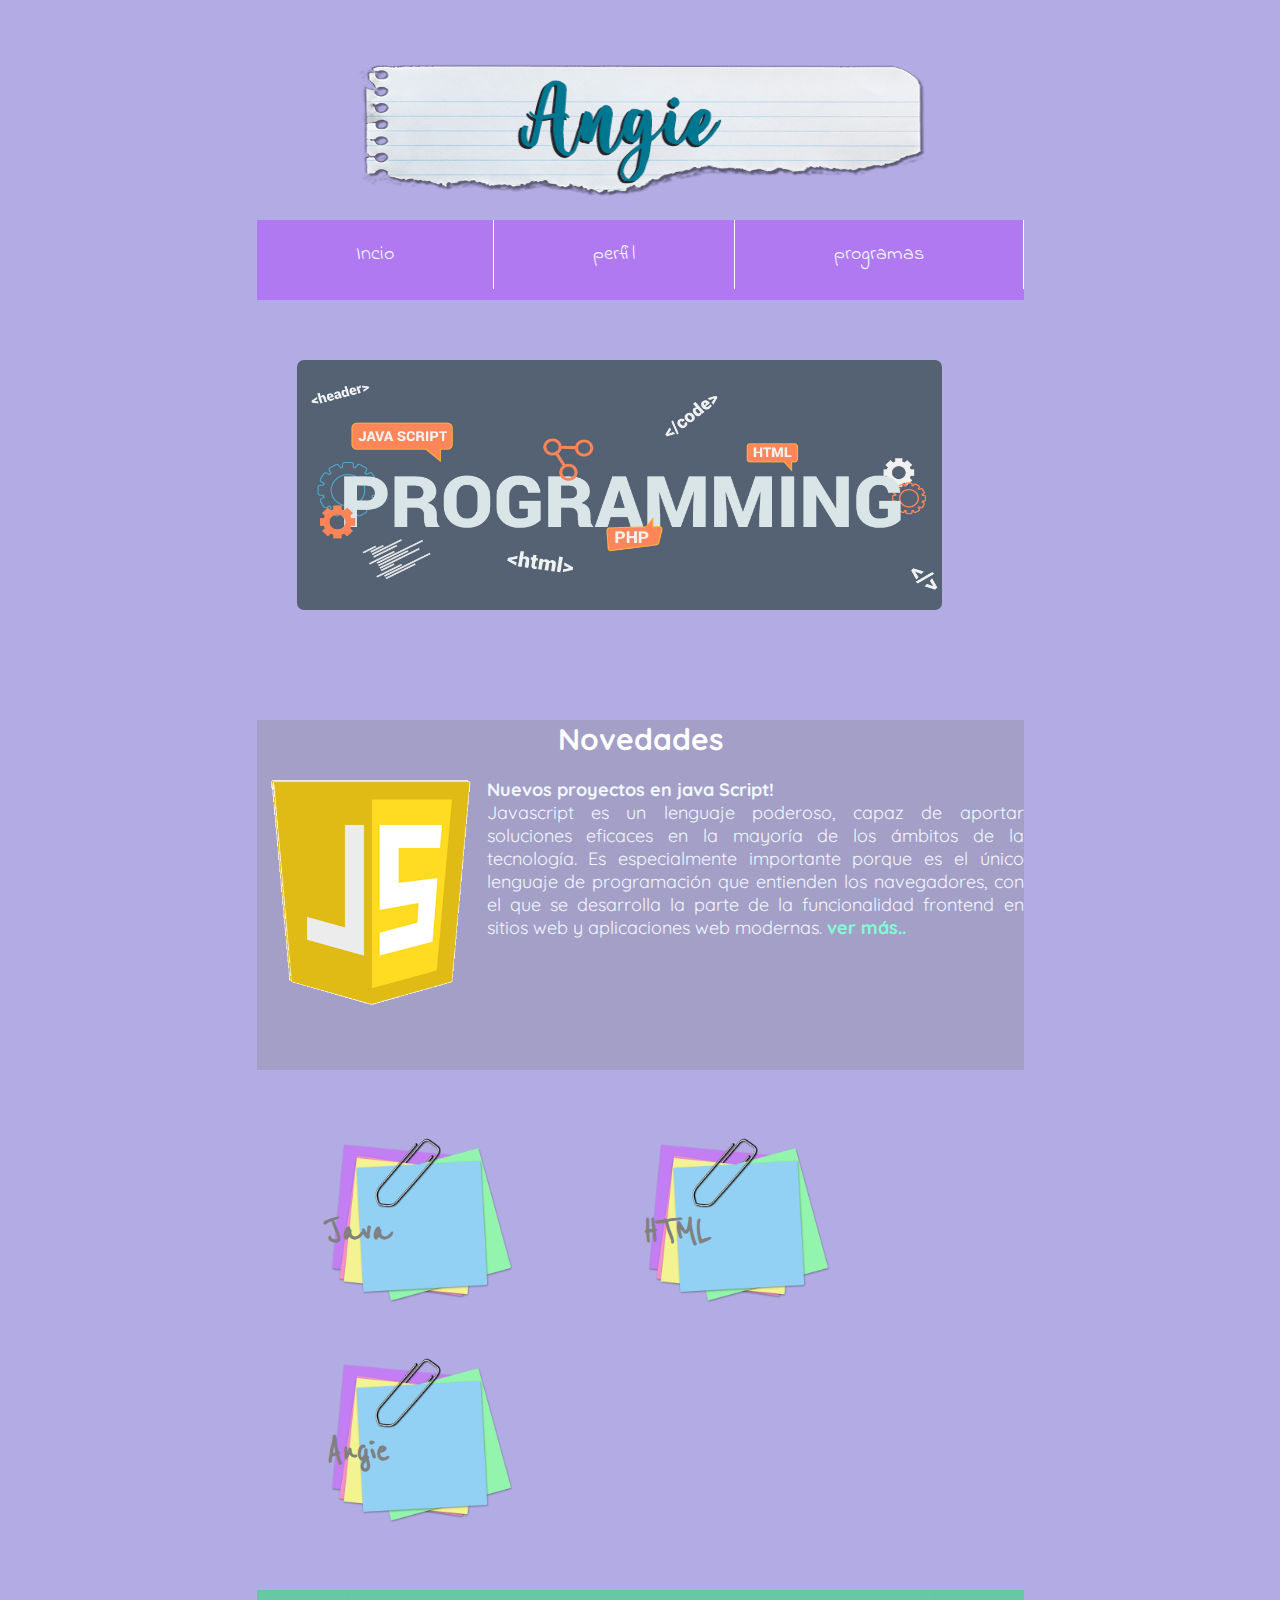
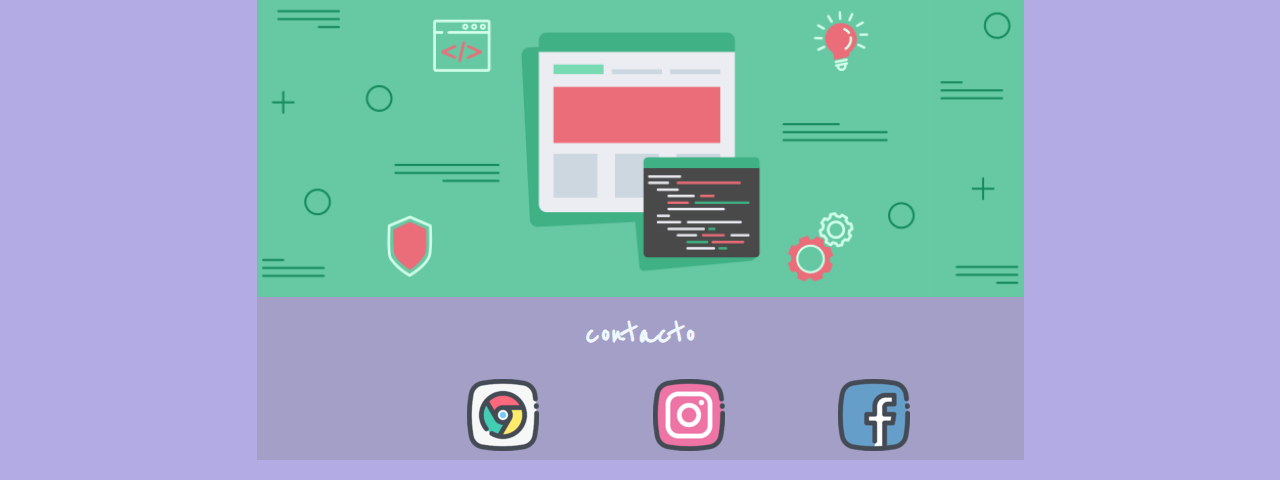
<file: index.html>
<!DOCTYPE html>
<html lang="es">

<head>
     <title>Portafolio </title>
    <link rel="stylesheet" href="css/css.css"> <!-- carpeta que con enlaza la carpeta de estilos-->
   <link href="https://fonts.googleapis.com/css?family=Indie+Flower&display=swap" rel="stylesheet"> <!-- esta link indica un tipo de fuente -->
    <link href="https://fonts.googleapis.com/css?family=Nanum+Pen+Script&display=swap" rel="stylesheet">
    <!-- esta link indica un tipo de fuente -->
    <link href="https://fonts.googleapis.com/css?family=Reenie+Beanie&display=swap" rel="stylesheet">
    <!-- esta link indica un tipo de fuente -->
      <link href="https://fonts.googleapis.com/css?family=Quicksand&display=swap" rel="stylesheet">
    <meta charset="UTF-8">
    <meta name="viewport" content="width=device-width, user-scalable=no, initial-scale=1.0, maximun-scale=1.0, minimun-scale=1.0"> <!-- esta linea indica las medidas para funcion de el responsive-->
   <link
    rel="stylesheet"
    href="https://cdnjs.cloudflare.com/ajax/libs/animate.css/4.0.0/animate.min.css"
  />
  </head>
<body>
    <div  class="contenedor" > <!-- esta es la caja principal que guardara otras cajas -->
     
        <div class="logo">  <img src="imagenes/angiename.png"> <!-- esta es la imagen principal , el logo de la pagina-->
        </div>
        
    <header>
      
         <input type="checkbox" id="btn-menu">
		<!-- indica  en desarrolo como boton en un elemento-->
		
		
        <label for="btn-menu"> <img src="imagenes/menu4.png" >   </label> 
		 <h1> portafolio </h1>
<!-- esta es una etiqueta que mandara lo anterior hacia el menu desplegable -->
  
      
        <!-- titulo -->

    <nav class="menu"> <!-- este nav es donde ese encuetra el menu-->
      
    <ul>
   <li><a href="">Incio </a></li> <!-- el ul guarda caja uno de las listas-->
		
        <li><a href="sobremi/index.html"> perfil</a>
		<ul> 
			<!--  <li><a href="Laboratorio2/index.html"> login</a>-->
			</ul>
		</li>
        <li><a href="#"> programas</a>
		
		<ul> 
			 <li><a href="html/index.html"> Html</a></li>
			  <li><a href="java/index.html"> Java</a></li>
			   <li><a href="java/index.html"> Android</a></li>
				
			</ul>
		
		</li>
       <!-- <li><a href="sobremi/index.html"> sobre mi</a></li>-->
        <!--cada lista tiene un vinculo que manda hacia una pagina -->
        </ul>
        
        
        </nav>
        
      
    
    
        </header> 
        

    <section class="contenido"> <!-- aqui se guarda el principal contenido de la pagina principal-->
       
   
    <ul class="slider">
   <li><img src="imagenes/encabezado1.png"> </li> <!-- estas lista de imagenes haran su accionen un slidershow-->
        <li><img src="imagenes/encabezado2.png"> </li>
        <li><img src="imagenes/encabezado3.jpg"> </li>
       
        </ul>
        
       
      
         
        
        </section>

           
       
		
		<div class="Novedades">
			 <h3 class="titulo3"> Novedades </h3> 
			
		<a href="html/index.html"> <img class="jsimg"src="html/imagenes/javascript2.png" ></a> 
			<!--<img id="new" src="html/imagenes/new_25355.png">-->
			<p> <b>Nuevos proyectos en java Script!</b>
				<br>
				Javascript es un lenguaje poderoso, capaz de aportar soluciones eficaces en la mayoría de los ámbitos de la tecnología.
Es especialmente importante porque es el único lenguaje de programación que entienden los navegadores, con el que se desarrolla la parte de la funcionalidad frontend en sitios web y aplicaciones web modernas.
			
				<a class="at"href="html/index.html"><b>ver más..</b> </a>
			</p>
		</div>

	
        
             <a href="java/index.html"><div class="uno"><img src="imagenes/post.png"> <!--estas cajas contienen una imagen de fondo con su respectivo viunculo -->
                 
                 <div class="textos">
                     
                 <h1> Java</h1> <!-- titulo de la misma -->
                 <p></p>
                 </div>
                
        </div>
                 </a>
        
         <a href="html/index.html"> <div class="dos"> <img src="imagenes/post.png"><!--estas cajas contienen una imagen de fondo con su respectivo vincculo -->
                 
        <div class="textos">
          
                 <h1> HTML</h1><!-- titulo de la misma -->
                 
                 </div>
        </div></a>
        
        
           <a href="sobremi/index.html"><div class="tres"> <img src="imagenes/post.png"><!--estas cajas contienen una imagen de fondo con su respectivo vinculo -->
                 
             
             <div class="textos">
                 <h1> Angie</h1> <!-- titulo de la misma -->
                 
                 </div>
        </div></a>
        
          <!-- <div class="cuatro"> <img src="imagenes/post.png"> </div>
         <div class="cinco"> cuadro dos </div>
         <div class="seis"> cuadro tres </div>-->
        

        <aside> <img src="imagenes/banner.png"></aside><!-- este aside cumple la funcion de un banner inferior horizontal -->



    <footer> <h5> contacto</h5> <!-- este footer indica el contacto de la pagina -->
    
     <div class="face"> <a href="https://www.facebook.com/angie.magali.75"> <img src="imagenes/face.png"></a> <!-- este espacio es el link de cada contacto,facebook --> </div>
        <div class="insta"><a href="https://www.instagram.com/angiegng/"> <img src="imagenes/insta.png"></a> </div>
      <!-- este espacio es el link de cada contacto,ntagram-->
      
        <div class="gugul"> <a href="https://mail.google.com/mail/u/0/#inbox"> <img src="imagenes/gugl.png"></a> <!-- este espacio es el link de cada contacto,google--></div>
        </footer>
        
        
         
        
    </div> <!-- termina el div principal -->


        




</body> <!-- cierre del cuerpo de la pagina  -->



    </html> <!-- cierre de codigo -->
</file>
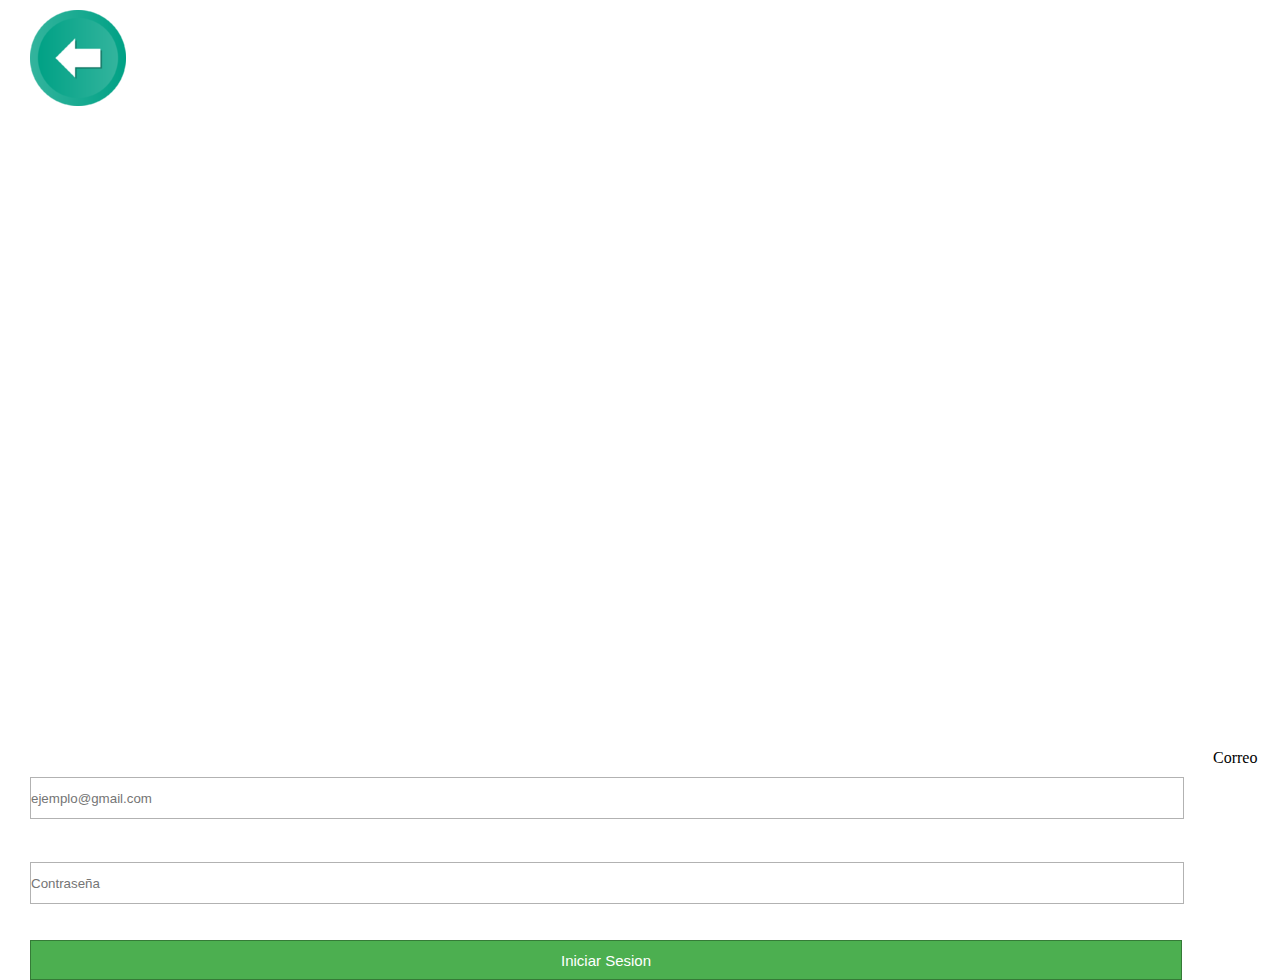
<file: formulariojs/index.html>
<!DOCTYPE html>
<html lang="es">
<head>
    <meta charset="UTF-8">
   <link href="https://fonts.googleapis.com/css2?family=Manrope&display=swap" rel="stylesheet">
<title> Formulario</title>
    <link rel="stylesheet" href="css/css.css">
    
    </head>
<body>
	<a class="at" href="../html/index.html"><div class="hola"> <img src="../html/imagenes/atras.png"></div></a>
    <form action="" class="formulario2">
        <img class="inicioimg2" src="img/keyicon.png">
   
        <label for="" id="formulario__label2">Correo</label>
        
    <input   id="formulario__input" placeholder="ejemplo@gmail.com">
        
            <label for="" id="contra">contraseña</label>
         <input   id="formulario__pass" placeholder="Contraseña">
    <br><br><br>
        
        
        <input type="submit" id="formulario__submit" value="Iniciar Sesion" >
        
    </form>
    
    
    <!---<script src="js.js"></script>--->
    </body>




</html>
</file>
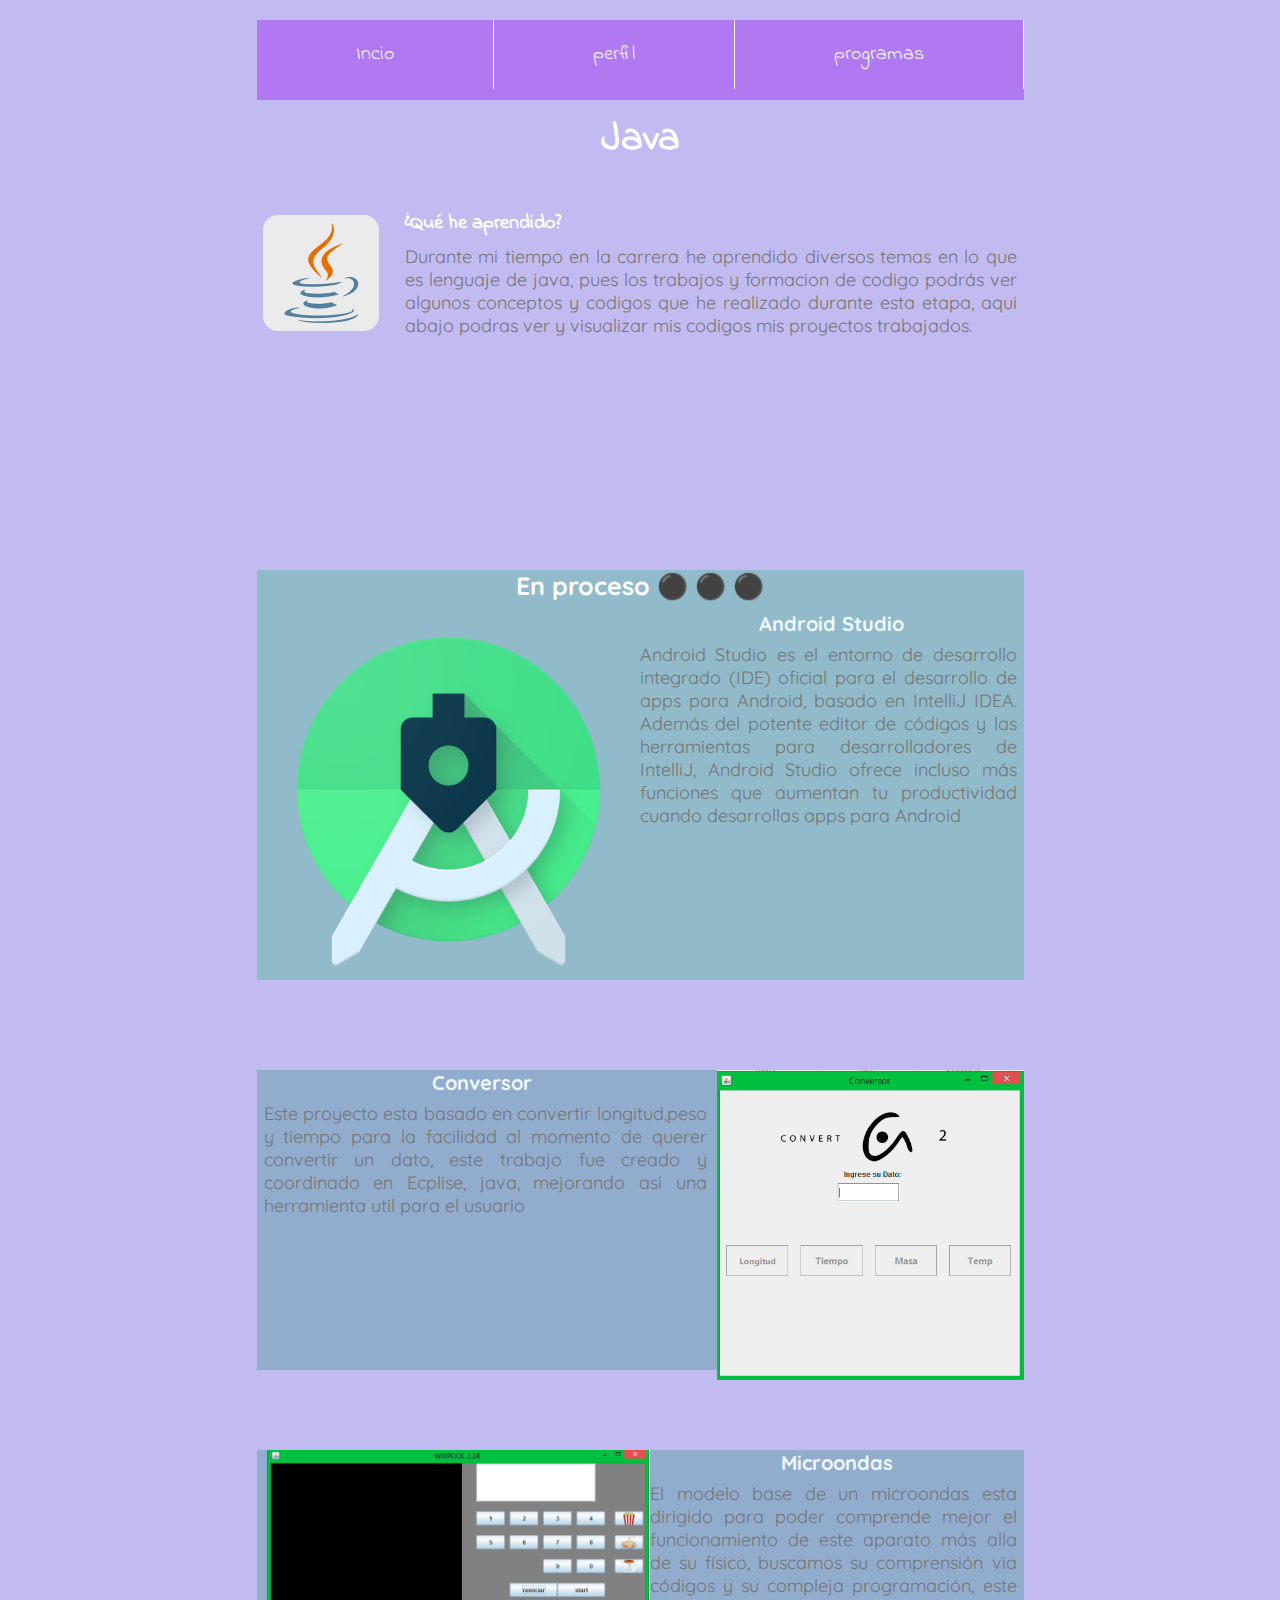
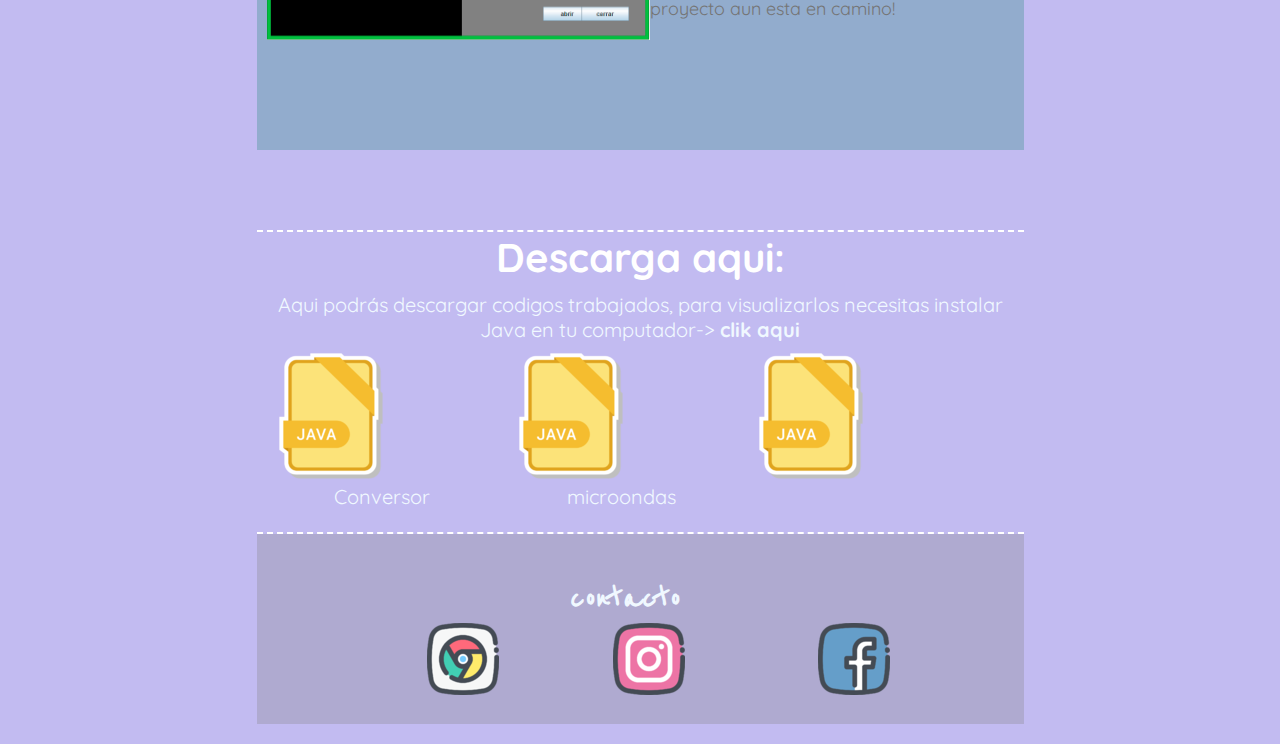
<file: java/index.html>
<!DOCTYPE html>
<html lang="es">

<head>
     <title>Portafolio </title>
    <link rel="stylesheet" href="css/css.css">
     <link href="https://fonts.googleapis.com/css?family=Indie+Flower&display=swap" rel="stylesheet">
    <link href="https://fonts.googleapis.com/css?family=Nanum+Pen+Script&display=swap" rel="stylesheet">
    <link href="https://fonts.googleapis.com/css?family=Squada+One&display=swap" rel="stylesheet">
    <link href="https://fonts.googleapis.com/css?family=Quicksand&display=swap" rel="stylesheet">
    <link href="https://fonts.googleapis.com/css?family=Reenie+Beanie&display=swap" rel="stylesheet">
    <meta charset="UTF-8">
    <meta name="viewport" content="width=device-width, user-scalable=no, initial-scale=1.0, maximun-scale=1.0, minimun-scale=1.0">
   <link
    rel="stylesheet"
    href="https://cdnjs.cloudflare.com/ajax/libs/animate.css/4.0.0/animate.min.css"
  />
  </head>
<body>
    <div class="contenedor">
      
        
    <header>
        
         <input type="checkbox" id="btn-menu">  
        <label for="btn-menu"><img src="imagenes/menu4.png" > </label>  
 
        
       <h1> Portafolio</h1>

   
    <nav class="menu"> <!-- este nav es donde ese encuetra el menu-->
      
    <ul>
   <li><a href="../index.html">Incio </a></li> <!-- el ul guarda caja uno de las listas-->
		
        <li><a href="../sobremi/index.html"> perfil</a>
		<ul> 
			<!--  <li><a href="Laboratorio2/index.html"> login</a>-->
			</ul>
		</li>
        <li><a href="#"> programas</a>
		
			<ul> 
			 <li><a href="../html/index.html"> Html</a></li>
			  <li><a href="../java/index.html"> Java</a></li>
			   <li><a href="../java/index.html"> Android</a></li>
				
			</ul>
		
		</li>
       <!-- <li><a href="sobremi/index.html"> sobre mi</a></li>-->
        <!--cada lista tiene un vinculo que manda hacia una pagina -->
        </ul>
        
        
        </nav>
        
      
    
    
        </header>
        

    <section class="contenido">
       

        <h3 class="titulo">  Java </h3>

         <img  src="imagenes/java2.png">
        <h2 class="sub"> ¿Qué he aprendido?</h2>
        <p> Durante mi tiempo en la carrera he aprendido diversos temas en lo que es lenguaje de java, pues los trabajos y formacion de codigo podrás ver algunos conceptos y codigos que he realizado durante esta etapa, aqui abajo podras ver y visualizar mis codigos mis proyectos trabajados.
        
        </p>
        </section>

           <div class="android">  
		 		 <h3 class="titulo3">  En proceso ⚫ ⚫ ⚫</h3>  

		   <a> <img class="androidimg"src="imagenes/android.png"></a>

           <h1> Android Studio  </h1> <p> Android Studio es el entorno de desarrollo integrado (IDE) oficial para el desarrollo de apps para Android, basado en IntelliJ IDEA. Además del potente editor de códigos y las herramientas para desarrolladores de IntelliJ, Android Studio ofrece incluso más funciones que aumentan tu productividad cuando desarrollas apps para Android</p>
		 
        
        </div>
		<!-------------------------------------------------------------->
		
			 <div class="con">  
		 		  

		   <a > <img class="conimg"src="imagenes/conversor.png"></a>

           <h1> Conversor  </h1> <p> Este proyecto esta basado en convertir longitud,peso y tiempo para la facilidad al momento de querer convertir un dato, este trabajo fue creado y coordinado en Ecplise, java, mejorando asi una herramienta util para el usuario</p>
		 
           
        </div>
        <!-------------------------------------------------------------->
		
		<div class="micro">  
		 		  

		   <a > <img class="micimg"src="imagenes/micro.png"></a>

           <h1> Microondas  </h1> <p> El modelo base de un microondas esta dirigido para poder comprende mejor el funcionamiento de este aparato más alla de su físico, buscamos su comprensión via códigos y su compleja programación, este proyecto aun esta en camino! </p>
		 
           
        </div>
        

       <aside>  <h3 class="titulo2"> Descarga aqui:</h3>
        <p> Aqui podrás descargar codigos trabajados, para visualizarlos necesitas instalar Java en tu computador-> <a class="at" href="https://www.java.com/es/download/"> <b>clik aqui</b></a></p>
        <div class="dato1"><a href="../docs/Conversor.zip" >
			<img src="imagenes/carpetajava.png"></a><p>Conversor</p></div>
    
        
       
         <div class="dato2"><a href="../docs/micro.zip" ><img src="imagenes/carpetajava.png"></a><p>microondas</p></div>
        
        <div class="dato3"><a href="" ><img src="imagenes/carpetajava.png"></a></div>
        </aside>



  <footer> <h5> contacto</h5>
    
    <div class="face"> <a href="https://www.facebook.com/angie.magali.75"> <img src="imagenes/face.png"></a>  </div>
        <div class="insta"><a href="https://www.instagram.com/angiegng/"> <img src="imagenes/insta.png"></a> </div>
      
      
        <div class="gugul"> <a href="https://mail.google.com/mail/u/0/#inbox"> <img src="imagenes/gugl.png"></a> </div>
        </footer>
        
    </div>


        




</body>



    </html>
</file>
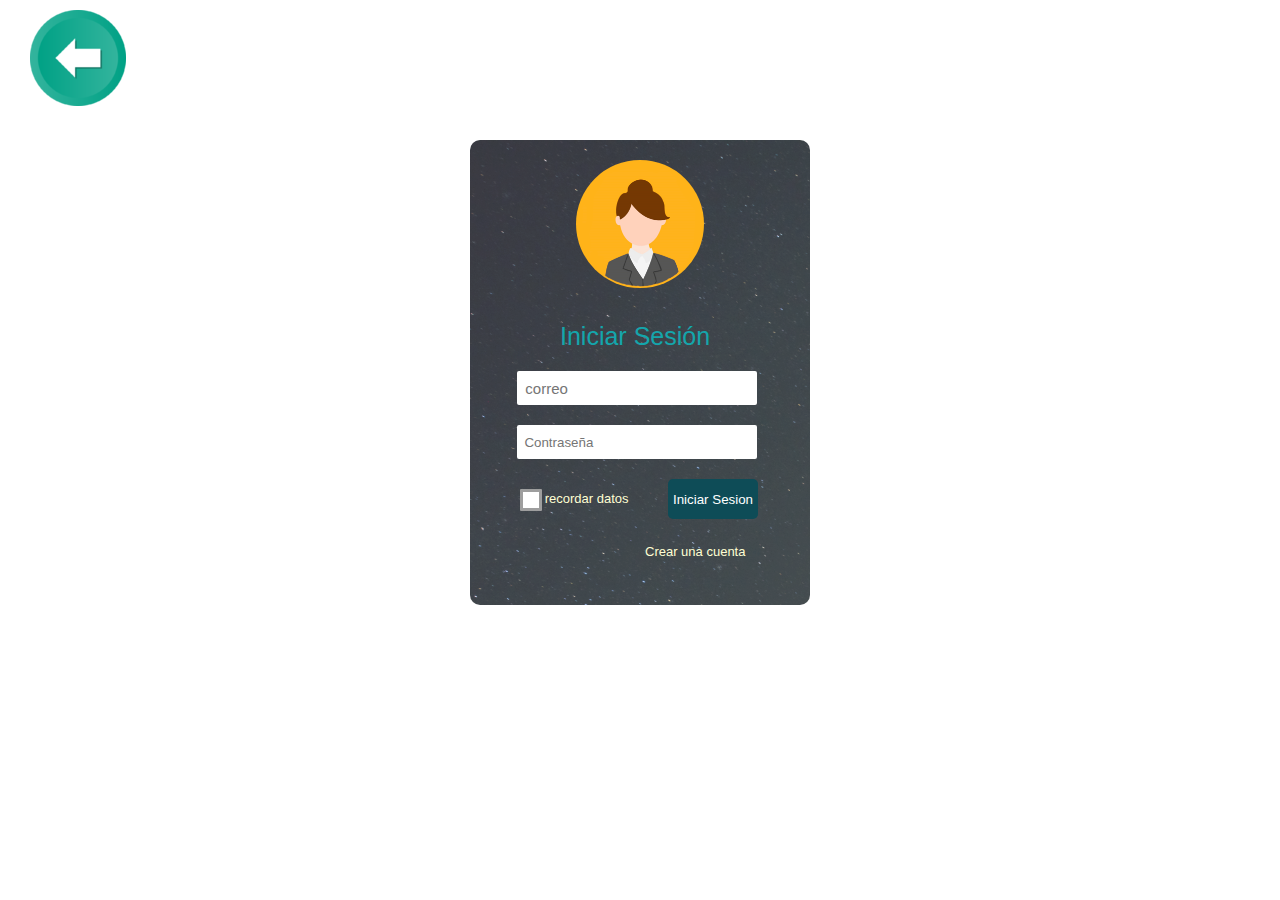
<file: Laboratorio2/index.html>
<!DOCTYPE html>
<html lang="es">
<head>
    <meta charset="UTF-8">
   <link href="https://fonts.googleapis.com/css2?family=Manrope&display=swap" rel="stylesheet">
    
    <link href="https://fonts.googleapis.com/css2?family=Balsamiq+Sans&display=swap" rel="stylesheet">
<title> Laboratorio 2</title>
    
    <link rel="stylesheet" href="css/css.css">
    
    </head>
<body>
	
	<a class="at" href="../html/index.html"><div class="hola"> <img src="../html/imagenes/atras.png"></div></a>
	
    <form action="" class="formulario">
        <img class="inicioimg" src="img/Encabezado%20copia.png">
   
        <label for="" id="Inicio">Iniciar  Sesión</label>
        
         <label for="" id="uno"></label>
    <input   id="user" placeholder="  correo">
        
            
        
         <label for="" id="dos"></label>
         <input   id="contra" placeholder="  Contraseña">
    
        
         <div id="pos">
        <input type="checkbox" id="activar">
        <label  for="activar" id="cl" >  recordar datos </label>
            </div>
        
        
        <input type="submit" id="enviar" value="Iniciar Sesion" >
        
   
    <label  id="cuenta"> <a href="index.html" class="a"> Crear una cuenta</a> </label>
        
      
    </form>
    
    
    <script src="js.js"></script>
    </body>




</html>
</file>
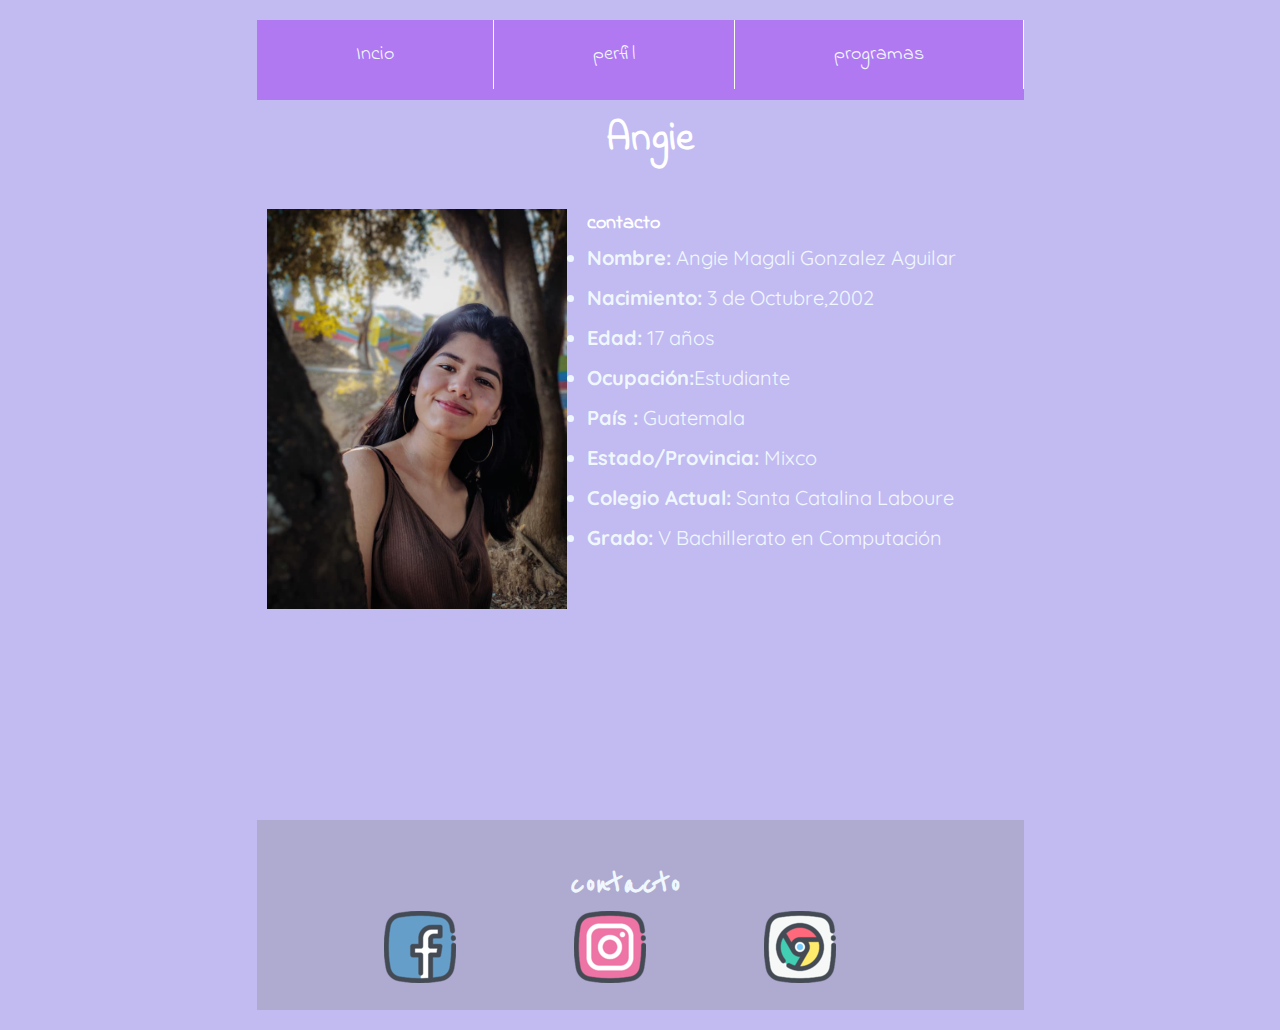
<file: sobremi/index.html>
<!DOCTYPE html>
<html lang="es">

<head>
     <title>Portafolio </title>
    <link rel="stylesheet" href="css/css.css">
     <link href="https://fonts.googleapis.com/css?family=Indie+Flower&display=swap" rel="stylesheet">
    <link href="https://fonts.googleapis.com/css?family=Nanum+Pen+Script&display=swap" rel="stylesheet">
    <link href="https://fonts.googleapis.com/css?family=Squada+One&display=swap" rel="stylesheet">
    <link href="https://fonts.googleapis.com/css?family=Quicksand&display=swap" rel="stylesheet">
    <link href="https://fonts.googleapis.com/css?family=Reenie+Beanie&display=swap" rel="stylesheet">
    <meta charset="UTF-8">
    <meta name="viewport" content="width=device-width, user-scalable=no, initial-scale=1.0, maximun-scale=1.0, minimun-scale=1.0">
     <link
    rel="stylesheet"
    href="https://cdnjs.cloudflare.com/ajax/libs/animate.css/4.0.0/animate.min.css"
  />
  </head>
<body>
    <div class="contenedor">
      
        
    <header>
        
         <input type="checkbox" id="btn-menu">  
        <label for="btn-menu"><img src="imagenes/menu4.png" > </label>  
 
        
       <h1> Portafolio</h1>

    
    <nav class="menu"> <!-- este nav es donde ese encuetra el menu-->
      
    <ul>
   <li><a href="../index.html">Incio </a></li> <!-- el ul guarda caja uno de las listas-->
		
        <li><a href="../sobremi/index.html"> perfil</a>
		<ul> 
			<!--  <li><a href="Laboratorio2/index.html"> login</a>-->
			</ul>
		</li>
        <li><a href="#"> programas</a>
		
			<ul> 
			 <li><a href="../html/index.html"> Html</a></li>
			  <li><a href="../java/index.html"> Java</a></li>
			   <li><a href="../java/index.html"> Android</a></li>
				
			</ul>
		
		</li>
       <!-- <li><a href="sobremi/index.html"> sobre mi</a></li>-->
        <!--cada lista tiene un vinculo que manda hacia una pagina -->
        </ul>
        
        
        </nav>
        
      
    
    
        </header>
        

    <section class="contenido">
       

        <h3 class="titulo"> Angie </h3>

         <img  src="imagenes/yo.jpg">
        <h2 class="sub"> contacto</h2>
        <ul>
        
        <li type="disc"><b> Nombre:</b> Angie Magali Gonzalez Aguilar</li>
            
            
            <li type="disc"><b> Nacimiento:</b> 3 de Octubre,2002</li>
             <li type="disc"><b> Edad:</b> 17 años</li>
    
             <li type="disc"><b> Ocupación:</b>Estudiante</li>
            
            <li type="disc"><b> País :</b> Guatemala</li>
             
          
        <li type="disc"><b> Estado/Provincia:</b> Mixco</li>
             
        <li type="disc"><b> Colegio Actual:</b> Santa Catalina Laboure</li>
            
            
              
            <li type="disc"><b>Grado:</b> V Bachillerato en Computación</li>
            <br><br/>
        </ul>
        </section>

        
        
        

    <!--   <aside>  <h3 class="titulo2"> Descarga aqui:</h3>
        
        <div class="dato1"><a href="" ><img src="imagenes/icono3.png"></a></div>
        
        
       
         <div class="dato2"><a href="" ><img src="imagenes/icono3.png"></a></div>
        
        <div class="dato3"><a href="" ><img src="imagenes/icono3.png"></a></div>
        </aside>//-->



  <footer> <h5> contacto</h5>
    
    <a href="https://www.facebook.com/angie.magali.75"> <img src="imagenes/face.png"></a>  
       <a href="https://www.instagram.com/angiegng/"> <img src="imagenes/insta.png"></a> 
      
      
        <a href="https://mail.google.com/mail/u/0/#inbox"> <img src="imagenes/gugl.png"></a> 
		</footer> 
    </div>


        




</body>



    </html>
</file>
<file: css/css.css>
﻿*{
  margin:0px;
padding:0px; /* borramos el estilo predeterminado*/


}
body{ /* cambiamos el estilo de body*/
/* #C2BBF1;*/
    background: #B2ABE4; /*color de fondo*/
    color:aliceblue; /* color de todas las letras*/

}
.contenedor{ /* estilo del contenedor*/
   width: 100%; /* ancho*/
    max-width: 767px; /* el ancho maximo que tomara*/
    margin:auto; /* margen */
    margin-top: 20px; /* margen hacia arriba*/
    margin-bottom: 20px; /* margin inferior*/
 

}
.contenedor img{ /* estilo de la imagen del contenedor*/
      width: 100%; /* ancho*/
    max-width: 767px; /*ancho maximo*/
    margin:auto; /* margen*/
    margin-top: 20px;/* margen hacia arriba*/
    margin-bottom: 20px;/* margin inferior*/
}
header{ /* estilo de header*/
    width: 100%; /* ancho*/
  height: 80px; /* alto*/
 background: #48CFBD; /* color de fondo*/
 background:rgba(109,186,231,0.5);
}
header img{
 
}
header h1{ /* estilo del titulo de header*/
    font-size: 50px;
    text-align: center;
    font-family: 'Quicksand', sans-serif;
display: none;
    margin-top: -40px;
	animation:backInRight;
	animation-duration:2s;

}

#btn-menu{
     
    display: none; /* aqui indica que no despliegue el boton de menu */
}

header label{ /* estilo de header label*/
   
display:none; /* indicamos que no se despliegue*/
    width: 48px; /*ancho*/
    height: 48px;/* alto*/
    padding: 0px; /*espacio de relleno*/
    
    
}
header label:hover{ /* accion en el header*/
    cursor: pointer; /* cursor, encima*/
   
}
.menu ul{ /*estilo menu lista no ordenada*/
    margin: 0; /* margen*/
    list-style: none;/*estilo de lista*/
    padding: 0; /*espacio de relleno*/
    display: flex; /*estilo menu lista no ordenada*/
   
}
.menu li:hover{ /*accion en el menu li*/
  cursor: pointer; /*cursor encima*/
    background:rgba(0,0,0,0.3); /*opacidad*/
    
}
.menu li{ /*estilo de los li */
    font-size: 20px; /*tamaño de la letra*/
    font-family: 'Indie Flower', cursive;/*estilo de fuente*/
    text-align: center; /*texto alineado al centro*/
    flex-grow: 1;/* espaciado*/
     border-right:1px solid #fff; /*borde hacia la derecha*/
}
.menu li a{
    display: block; /*indica que usaremos todoel ancho disponible */
    padding: 20px 20px; /*relleno hacia arriba y hacia la derecha*/
    color: aliceblue;/*color de la letra*/
    text-decoration: none; /*no decoracion en las letras*/
    
}

.menu li ul{
	display: none;
	position: absolute;
	width: 290px;
	background: #B079F2;
}

.menu li:hover > ul{
display: block;

}
.porta{
	
	margin-left: 130px;
	font-size: 20px;
	
}
nav{ /*nav, guarda el menu*/
    background: #B079F2; /*color de fondo*/
    height: 80px; /*alto*/


}
nav h2{ /*estilo de titulo*/

     font-size: 40px; /*tamaño de letra*/
    text-align: center; /*texto alineado*/
    line-height: 60px;/*espacio entre lineas*/

}

.logo{ /*caja logo*/
   height: 200px; /*alto*/
    width: 100%; /*ancho*/
   
     //*background: #A3E9E4;*//
}
.logo img{ /*imegen logo*/
   text-align: center; /*alienado al centro*/
   height: 400px; /*alto*/
    width: 100%; /*ancho*/
   margin-top: -90px;/*margen hacia arriba*/
	animation:backInRight;
	animation-duration:1.5s;
}
.contenido{ /* estilo de contenido*/
  width: 100%; /*ancho*/
    height: 280px; /*alto*/
    float:left; /*hacia la izquierda*/
  
    margin-top: 40px; /* margen hacia arriba*/
    margin-right: 10px;/*margen hacia la derecha*/
margin-bottom: 10px; /*margen inferior*/
    overflow: hidden; /*elemento escondido*/

}
.contenido img{ /*imagen de contenido*/
    margin-left: 40px; /*margen hacia la izquierda*/
     width: 90%; /*ancho*/
    height: 250px; /*alto*/
border-radius: 7px; /*radio del contenido*/
	
}
.contenido ul{ /*estilo del ul de contenido*/
    display: flex; /*flexiblidad*/
    padding: 0; /*espacio de relleno*/
    width: 300%; /*ancho*/
    animation: cambio 20s infinite; /*animacion dentro del ul*/
    animation-direction: alternate; /*direccion de la animacion*/
}

.contenido li{ /*estilo de las li*/
      width: 90%; /*ancho*/
    list-style: none;/*estilo de lista*/
	animation: fadeIn;
	animation-duration:2s;
}

@keyframes cambio{ /*ordenamiento de imagenes*/
    0%{ margin-left: 0;} /*cada porcentaje respresenta el tiempo de visibilidad de cada imagen*/
    20%{ margin-left: 0;}/*cada porcentaje respresenta el tiempo de visibilidad de cada imagen*/
    
    
    30%{ margin-left: -100%;}/*cada porcentaje respresenta el tiempo de visibilidad de cada imagen*/
    40%{ margin-left: -100%;}/*cada porcentaje respresenta el tiempo de visibilidad de cada imagen*/
    
    50%{ margin-left: -200%;}/*cada porcentaje respresenta el tiempo de visibilidad de cada imagen*/
    60%{ margin-left: -200%;}/*cada porcentaje respresenta el tiempo de visibilidad de cada imagen*/
}
.uno{ /*estilo de caja uno*/
    display: flex;/*flexibilidad de la caja*/
    align-items: center; /*elementos hacia el centro*/
     position: relative; /*posicion relativa*/
     width: 40%; /*ancho*/
    height: 400px; /*alto*/
    float:left; /*hacia la izquierda*/
   
        margin-top: 10px; /*margen hacia arrriba*/
    margin-left: 10px; /*margen hacia la izquierda*/
margin-bottom: 10px;/*margen inferior */
}
.uno img{ /*imagen de caja uno*/
    
     width: 400px; /*ancho*/
    height: 400px; /*alto*/
   transition: all 0.5s; /*tiempo de transicion*/
    
}
.uno img:hover{ /*accion de la imagen*/
    
     transform: scale(1.15); /*escala de imagen aumenta*/
    
}

.Novedades{
	background:#ffff;
margin-top:90px; 
     width: 100%; /*ancho*/
    height: 300px; /*alto*/
    float:left; /*hacia la derecha*/
        background:rgba(134,134,134,0.3);
margin-bottom: 50px;
	
}
.Novedades img{
width:30%;/*ancho*/
  float: left;
	margin-top: 0;
    margin-left: 7;
    margin-bottom: 5px;
	 animation:fadeInRight;
  animation-duration:2s;

	 transition: all 0.5s;
	
}

.Novedades img:hover{
 transform: scale(1.10);
}

.Novedades p{
font-family: 'Quicksand', sans-serif;
      color: #EFF8FD;
   text-align: justify;
    font-size: 18px;
    font-weight: 100px;
}



#new {
	height: 72px;
	width: 72px;
	float:left;
	margin-left:-70px;
	margin-top: -50px;
	position: absolute;
	
	 animation:heartBeat;
  animation-duration:2s;
	animation-iteration-count: 3;

}
.titulo3{
	    font-family: 'Quicksand', sans-serif;
    color: #ffff;
      font-size: 30px;
    text-align: center;
 margin-bottom: 20px;
 font-weight: 100px;
	 animation:tada;
  animation-duration:2s;
	animation-iteration-count:4;

}

.at{
	color: aquamarine;
	text-decoration: none;
}


    .dos{ /*caja numero dos*/
        display: flex; /*flexibilidad*/
    align-items: center; /*elementos al centro*/
     position: relative; /*posicion relativa*/
     width: 40%; /*ancho*/
    height: 400px; /*alto*/
    float:left; /*hacia la derecha*/
    
        margin-top: 10px;
    margin-left: 40px;
margin-bottom: 10px;
}
.dos img{/*imagen de caja dos*/
    transition: all 0.5s; /*tiempo de transicion*/
    
     width: 400px;/*ancho*/
    height: 400px;/*alto*/
    position: relative;/*posicion relativa*/
}
.dos img:hover{ /*accion de la imagen*/
    
    transform: scale(1.15); /*escala de imagen aumenta*/
    
}
    
    .tres{/*caja numero tres*/
display: flex;/*flexibilidad*/
    align-items: center;/*elementos al centro*/
     position: relative; /*posicion relativa*/
     width: 40%; /*ancho*/
    height: 400px;/*alto*/
    float:left; /*hacia la derecha*/
    
        margin-top: 10px;
    margin-left: 10px;
margin-bottom: 10px;
}
.tres img{ /*imagen de caja tres*/
    transition: all 0.5s; /*tiempo de transicion*/
      position: relative;/*posicion relativa*/      
     width: 400px;/*ancho*/
    height: 400px;/*alto*/
    
}
.tres img:hover{ /*accion de la imagen*/
    
     transform: scale(1.15); /*escala de imagen aumenta*/
    
}
.textos{  /*estilo de los textos h*/
    color: gray;  /*color de letra*/
    font-size: 30px;  /*tamaño de la letra*/
    position: absolute;  /*posicion ansoluta*/
  text-align: center;  /*escala de imagen aumenta*/
    padding: 10px 120px;  /* espacio de relleno */
    font-family: 'Reenie Beanie', cursive;  /*tipo de fuente*/
} 

/*.cuatro{
     width: 40%;
     width: 40%;
    height: 200px;
    float:left;
   
        margin-top: 10px;
    margin-left: 10px;
margin-bottom: 10px;
}
.cuatro img{
     width: 200px;
    height: 200px;
    
}

.cinco{
     width: 30%;
    height: 200px;
    float:left;
    background: #C4437E;
        margin-top: 10px;
    margin-left: 10px;
margin-bottom: 10px;
}
.seis{
     width: 30%;
    height: 200px;
    float:left;
    background: #C4437E;
        margin-top: 10px;
    margin-left: 10px;
margin-bottom: 10px;
}*/


aside{  /*estilo del aside*/
    width: 100%;  /*ancho*/
   height: 300px;  /*alto*/
    
    margin-top: 10px;  /*margen hacia arriba*/

    float: right;  /*hacia la derecha*/
}
aside h4{  /*titulo del aside*/
  font-size: 20px;  /*tamaño de letra*/
text-align: center;  /*texto alineado hacia el centro*/
line-height:500px;  /*espaciado entre lineas*/
    

}

footer{  /*estilo del footer*/
  margin-top: 40px;  /*margen hacia arriba*/
   height: 150px;  /*alto */
padding: 20px; /*ancho */
  clear: both;  /*separacion de los flotantes */
  background:rgba(134,134,134,0.3);  /*color y opacidad*/

  

}
footer h5{  /*titulo */
text-align: justify;  /*titulo justificado*/
  font-size: 40px;  /*tamaño del texto */
text-align: center;  /*texto alineado al centro */
margin-top: 20px;  /*margen hacia arriba */
font-family: 'Reenie Beanie', cursive;  /*fuente de la letra */

}
.insta{  /*caja instagram */
   padding: 3px 20px;  /*espacio de relleno */

    width: 20%;  /*ancho */

    height: 100px;  /*alto */
    float: right;  /*hacia la derecha */
}

.insta img{  /*imagen de instagram */
    align-content: center;  /*contenido al centro */
    width: 72px;  /*ancho */
   height: 72px; /*alto */
}


.gugul{/*caja google */
   
    width: 20%;/*ancho */
    padding: 3px 20px;/*espacio de relleno */
    height: 100px;/*alto */
    float: right; /*hacia la derecha */
}

.gugul img{/*imagen de google */
    width: 72px; /*ancho */
   height: 72px;/*alto */
}

.face{/*caja facebook */
    padding: 3px 50px;/*espacio de relleno */
 
    float: right;/*hacia la derecha */
    width: 20%;/*ancho */
   padding: 3px 20px;/*espacio de relleno */
    height: 100px;/*alto */
}

.face img{ /*imagen de facebook */
    
    width: 72px;/*ancho */
   height: 72px;/*alto */
}
@media only screen and (max-width:767px) { /*indicamos que  a este ancho cambiran los elementos seleccionados*/

  
    .logo{ /*caja logo*/
   display: none;
    }
     header h1{
display: block;
    
    }
   
   header label{
        
   display: block; 
         
        
    }

    .menu{
       position: absolute; 
        width:45%;
		height: 600px;
         margin-left: -60%;
		background: #B079F2;
        transition: all 0.5s;
    }
	
	.menu li ul{
	display: none;
	position: absolute;
	width: 170px;
	background: #B079F2;
}

.menu li:hover > ul{
display: block;
 background:rgba(44,116,207,0.5);
}

    
    
    .menu ul{
       flex-direction: column; 
       
         background: #B079F2;
    }
    .menu li{
         border-top:1px solid #fff; 
        
    }
    
  #btn-menu:checked ~ .menu {
        margin: 0px;
        
    }
    
.contenido img{ /*imagen de contenido*/
     /*margen hacia la izquierda*/
		margin-right: 30px;
     width: 100%; /*ancho*/
    height: 200px; /*alto*/	
border-radius: 3px; /*radio del contenido*/
	
}
	
	.contenido{
		
  width: 100%;
		height: 230px;
		
		
border-bottom: 1px solid #fff;
}
	

	}	
	.contenido li{ /*estilo de las li*/
		margin-right: 50px;
      width: 80%; /*ancho*/
    list-style: none;/*estilo de lista*/

		
}
.Novedades{
	
     width: 100%; /*ancho*/
    height: 350px; /*alto*/
   
	
}
    .uno{
     width: 40%;
    height: 200px;
    float:left;
    
        margin-top: 10px;
    margin-left: 10px;
margin-bottom: 10px;
}
.uno img{
     width: 200px;
    height: 200px;
    
}
    .dos{
     width: 40%;
    height: 200px;
    float:left;
    
        margin-top: 10px;
    margin-left: 10px;
margin-bottom: 10px;
}
.dos img{
     width: 200px;
    height: 200px;
    
}
    
    .tres{
     width: 40%;
    height: 200px;
    float:left;
    
        margin-top: 10px;
    margin-left: 10px;
margin-bottom: 10px;
}
.tres img{
     width: 200px;
    height: 200px;
    
}
    .textos{
    position: absolute;
  text-align: center;
        font-size: 20px;
    padding: 10px 60px;
}
	
    aside{
   
width: 100%;
    float: left;
    }
    footer{

  

}
</file>
<file: formulariojs/css/css.css>
*{
    margin: 0;
    padding: 0;
}


body{
   margin: 0;
    
}
.hola{
	margin-top: 10px;
	margin-left:30px;
	
	height: 90px;
	width: 150px;
	font-size: 18px;
	border-radius: 4px;
	font-family: cursive;
	color:#ffff;
	 
}
.at{
	text-decoration: none;
}
.hola img{
	transition: all 0.5s;
}
.hola img:hover{
 transform: scale(1.10);
}
.formulario{
    
    width: 600px;
    margin: auto;
    height: 400px;
 /*   max-width: 90%; */
    margin-top:40px;
    padding: 20px;
    background: #34495e;
}
.inicioimg{
margin-left: 250px;
    width:75px;
    height: 50px;
    margin-bottom: 20px;
}
#contra{
    color:#ffff;
    display: block;
    width: 90%;
   font-size:20px;
   margin-left: 245px;
font-family: 'arial';
    margin-top: 10px;
}
#formulario__label1{
    color:#ffff;
    display: block;
    width: 90%;
   font-size:20px;
   margin-left: 265px;
font-family: 'arial';
     margin-top: 10px;
}
#formulario__input{
    margin-left: 30px;
    width: 90%;
    height: 40px;
        border: 1px solid rgba(0,0,0,0.3);
     margin-top: 10px;
}
#formulario__submit{
        border: 1px solid rgba(0,0,0,0.3);
 margin-left: 30px;
    width: 90%;
    height: 40px;
    background: #4caf50;
    font-family: 'arial';
    color:#ffff;
    font-size:15px;
}
#formulario__pass{
     margin-top: 10px;
       margin-left: 30px;
    width: 90%;
    height: 40px;
        border: 1px solid rgba(0,0,0,0.3);
}
</file>
<file: java/css/css.css>
*{
  margin:0px;
padding:0px;


}
body{

    background: #C2BBF1;
    color:aliceblue;

}
.contenedor{
   width: 100%;
    max-width: 767px;
    margin:auto;
    margin-top: 20px;
    margin-bottom: 20px;

}
header{
    width: 100%;
  height: 80px;
background:rgba(134,134,134,0.3);
}
header img{
 
}
header h1{
    font-size: 50px;
    text-align: center;
    font-family: 'Quicksand', sans-serif;
display: none;
    margin-top: -70px;
	animation:backInRight;
  animation-duration:0.5s;

}

#btn-menu{
    
    display: none;
}
header label{
   
display:none;
    width: 48px;
    height: 48px;
    padding: 10px;
    
    
}
header label:hover{
    cursor: pointer;
    background:rgba(0,0,0,0.3);
}
.menu ul{
    margin: 0;
    list-style: none;
    padding: 0;
    display: flex;
   
}
.menu li:hover{
  cursor: pointer;
    background:rgba(0,0,0,0.3);
    
}
.menu li{
     font-size: 20px;
     font-family: 'Indie Flower', cursive;
    text-align: center;
    flex-grow: 1;
     border-right:1px solid #fff; 
}
.menu li a{
    display: block;
    padding: 20px 20px;
    color: aliceblue;
    text-decoration: none;
    
}

.menu li ul{
	display: none;
	position: absolute;
	width: 290px;
	background: #B079F2;
}

.menu li:hover > ul{
display: block;

}


nav{
    background: #B079F2;
    height: 80px;


}
nav h2{

     font-size: 40px;
    text-align: center;
    line-height: 60px;

}

.logo{
   height: 200px;
    width: 100%;
   
     //*background: #A3E9E4;*//
}
.logo img{
   text-align: center;
   height: 400px;
    width: 100%;
   margin-top: -90px;
}
.contenido{
  width: 100%;
    height: 400px;
    float:left;
   
    margin-top: 10px;
    margin-right: 10px;
margin-bottom: 10px;

}
.titulo{
       font-family: 'Indie Flower', cursive;
    color: #ffff;
      font-size: 40px;
    text-align: center;
  margin-bottom: 40px;
 font-weight: 100px;
}
.sub{
 font-family: 'Indie Flower', cursive;
    color: #ffff;
    font-size: 20px;
    font-weight: 400px;
}
.contenido img{
    float: left;
    margin-right: 20px;
    margin-bottom: 20px;
}
.contenido p{
    font-family: 'Quicksand', sans-serif;
      color: #757575;
   text-align: justify;
    font-size: 18px;
    font-weight: 100px;
	padding: 7px;
    
    
}
/*-------------------------------------------------*/

.android{
	margin-top: 50px;
  width: 100%;  /*ancho*/
   height: 410px;   
     background:rgba(73,184,144,0.4);
    float: left;
	margin-bottom: 50px;

	
	
}


.android h1{
 font-size: 20px;
text-align: center;
 font-family: 'Quicksand', sans-serif;
}
.androidimg{
	width:50%;
    float: left;
    margin-left: 0px;
    margin-bottom: 10px;
	 transition: all 0.5s;
}
.androidimg:hover{ /*accion de la imagen*/
    
     transform: scale(1.10); /*escala de imagen aumenta*/
    
}
.android p{
      font-family: 'Quicksand', sans-serif;
      color: #757575;
   text-align: justify;
    font-size: 18px;
    font-weight: 100px;
	padding: 7px;
    
    
	}


.titulo3{
	 color: #ffff;
	 text-align: center;
  margin-bottom: 10px;
 font-weight: 100px;
	 font-family: 'Quicksand', sans-serif;
     
	font-size: 25px;
	 animation:pulse;
  animation-duration:1s;
	animation-iteration-count:infinite;
}

/*-------------------------------------------------*/
.con{ 
	margin-top: 40px; 
  width: 100%;  /*ancho*/
   height: 300px;   
     background:rgba(76,149,153,0.4);
    float: right;

	
	
}




.con h1{
 font-size: 20px;
text-align: center;
 font-family: 'Quicksand', sans-serif;
}
.conimg{
	width:40%;
    float: right;
    margin-left: 10px;
    margin-bottom: 10px;
	 transition: all 0.5s;
}
.conimg:hover{ /*accion de la imagen*/
    
     transform: scale(1.10); /*escala de imagen aumenta*/
    
}
.con p{
      font-family: 'Quicksand', sans-serif;
      color: #757575;
   text-align: justify;
    font-size: 18px;
    font-weight: 100px;
    padding: 7px;
    
	}


/*-------------------------------------------------*/
.micro{ 
	margin-top: 80px; 
  width: 100%;  /*ancho*/
   height: 300px;   
     background:rgba(76,149,153,0.4);
    float: left;

	
	
}




.micro h1{
 font-size: 20px;
text-align: center;
 font-family: 'Quicksand', sans-serif;
}
.micimg{
	width:50%;
    float: left;
    margin-left: 10px;
    margin-bottom: 10px;
	 transition: all 0.5s;
}
.micimg:hover{ /*accion de la imagen*/
    
     transform: scale(1.10); /*escala de imagen aumenta*/
    
}
.micro p{
      font-family: 'Quicksand', sans-serif;
      color: #757575;
   text-align: justify;
    font-size: 18px;
    font-weight: 100px;
	padding: 7px;
    
	}
/*-------------------------------------------------*/
.at{
	text-decoration: none;
	color: aliceblue;
}
.dato1{
     width: 30%;
    height: 200px;
    float:left;
 
        margin-top: 10px;
    margin-left: 10px;
margin-bottom: 10px;
}

.dato2{
     width: 30%;
    height: 200px;
    float:left;
 
        margin-top: 10px;
    margin-left: 10px;
margin-bottom: 10px;
}
.dato3{
     width: 30%;
    height: 200px;
    float:left;
  
        margin-top: 10px;
    margin-left: 10px;
margin-bottom: 10px;
}
.titulo2{
  
    color: #ffff;
      font-size: 40px;
    text-align: center;
  margin-bottom: 10px;
 font-weight: 100px;
}
aside{
    width: 100%;
   height: 300px;
      
    margin-top: 80px;
	
	border-top: white 2px dashed;
border-bottom: white 2px dashed;
    float: right;
	
	
}
aside h3{
    font-family: 'Quicksand', sans-serif;
  font-size: 20px;
text-align: center;

}
aside p{
    font-size: 20px;
text-align: center;
 font-family: 'Quicksand', sans-serif;
}

footer{
   height: 150px;
padding: 20px;
  clear: both;
  background:rgba(134,134,134,0.3);

}
footer h5{
text-align: justify;
  font-size: 40px;
    margin-right: 30px;
text-align: center;
margin-top: 20px;
font-family: 'Reenie Beanie', cursive;

}
.insta{
   padding: 3px 20px;

    width: 20%;

    height: 100px;
    float: right;
}

.insta img{
    align-content: center;
    width: 72px;
   height: 72px;
}


.gugul{
  
    width: 20%;
    padding: 3px 20px;
    height: 100px;
    float: right;
}

.gugul img{
    width: 72px;
   height: 72px;
}

.face{
    

    float: right;
    width: 20%;
   padding: 3px 40px;
    height: 100px;
}

.face img{
    
    width: 72px;
   height: 72px;
}

/*-----------------Cambios de medida*-----------------*/
@media only screen and (max-width:767px) {
  header{
    height: 20%;
  }
    
    
   header label{
        
   display: block; 
         
        
    }
     header h1{
    display: block;
  }
    .menu{
       position: absolute; 
  background: #B079F2;
        width: 45%;
		height: 600px;
         margin-left: -60%;
        transition: all 0.5s;
    }
    
    
    .menu ul{
       flex-direction: column; 
       
         background: #B079F2;
    }
    .menu li{
         border-top:1px solid #fff; 
        
    }
	
	
	.menu li ul{
	display: none;
	position: absolute;
	width: 170px;
	background: #B079F2;
}

.menu li:hover > ul{
display: block;
 background:rgba(44,116,207,0.5);
}

    
  #btn-menu:checked ~ .menu {
        margin: 0px;
        
    }
    .contenido{
  width: 100%;
      height: 400px;

}
	.contenido img{
    float: left;
    margin-right: 7px;
    margin-bottom: 5px;
}
	
	.con{ 
height: 400px;
	
	
}

	.con{
	width:100%;
    
}
.micro{ 
	
 
   height: 400px;   
    

	
	
}
	
    aside{
   
width: 100%;
    float: left;
	height: 500px;
    }
	
	.insta{
   padding: 3px 20px;

    width: 15%;

    height: 100px;
    float: right;
}
	.face{
    

    float: right;
    width: 15%;
   padding: 3px px;
    height: 100px;
}

    footer{
 margin-top: 20px;
  

}
</file>
<file: Laboratorio2/css/css.css>
*{
    margin: 0;
    padding: 0;
     
}


body{
   margin: 0;
           
}
.hola{
	margin-top: 10px;
	margin-left:30px;
	
	height: 90px;
	width: 150px;
	font-size: 18px;
	border-radius: 4px;
	font-family: cursive;
	color:#ffff;
	 
}
.at{
	text-decoration: none;
}
.hola img{
	transition: all 0.5s;
}
.hola img:hover{
 transform: scale(1.10);
}

.formulario{
   background-image: url(../img/23327.png);
    width: 300px;
    margin: auto;
    height: 425px;
 /*   max-width: 90%; */
    margin-top:40px;
    padding: 20px;
  /*  background: #34495e; */
    border-radius: 10px;
}
.inicioimg{
    height: 128px;
    width: 128px;
    border-radius: 200px;
    margin-left: 86px;
}
#Inicio{
    color:#14A6AC;
    display: block;
   font-size:25px;
   margin-left: 70px;
font-family: 'arial';
    margin-top: 30px;
}
#user{
     border-radius:2px;
    display: block;
    width: 240px;
    height: 34px;
  font-size: 15px;
   margin-left: 27px;
font-family: 'arial';
     margin-top: 20px;
    border-style: none;
}

#contra{
    
    display: block;
    width: 240px;
    height: 34px;
  border-radius:2px;
    border-style: none;
   margin-left: 27px;
font-family: 'arial';
     margin-top: 20px;
    
}
#enviar{
    background: #0E4C57;
    color: #ffff;
    height: 40px;
    width: 90px;
    margin-right: 32px;
    font-family: 'arial';
    float: right;
    margin-top: 20px;
    border-radius: 5px;
    border-style: none;
}
[type="checkbox"]{
    display: none;
}

#cl{
    font-family: 'arial';
    font-size: 13px;
    color: #FFFFD3;
    padding-left: 1.9em;
    position: relative;
    
}

#cl:before{
    font-size:20px;
    background:#ffff;
   content:'';
    border: 3px solid #9e9e9e;
    border-radius:1px;
    width: 0.8em;
    height: 0.8em;
    position: absolute;
    left: 0;
    
}

[type="checkbox"]:checked + #cl:before{
     
    border-color:azure;
    color: aqua;
   /*content:'\f00c';*/
   font-family: 'Balsamiq Sans', cursive;
    background-color:#41A48F;
    
}
#pos{
    
   width:145px;
    margin-left:30px;
    margin-top: 30px;
    float: left;
}
#cuenta{
    font-family: 'arial';
    color: #FFFFD3;
    font-size: 13px;
    float: left;
    margin-top: 25px;
    margin-left:155px;
    
}
.a{
    text-decoration: none;
    color:#FFFFD3; 
}

#uno{
color: aliceblue;
font-family: 'arial';
font-size: 13px;
   
}

#dos{
color: aliceblue;
font-family: 'arial';
font-size: 13px;
   
}
</file>
<file: sobremi/css/css.css>
*{
  margin:0px;
padding:0px;


}
body{

    background: #C2BBF1;
    color:aliceblue;

}
.contenedor{
   width: 100%;
    max-width: 767px;
    margin:auto;


    margin-top: 20px;
    margin-bottom: 20px;

}
header{
    width: 100%;
  height: 80px;
 background:rgba(134,134,134,0.3);

}
header img{
 
}
header h1{
    font-size: 50px;
    text-align: center;
    font-family: 'Quicksand', sans-serif;
display: none;
    margin-top: -70px;
animation:backInRight;
  animation-duration:0.5s;

}

#btn-menu{
    
    display: none;
}
header label{
   
display:none;
    width: 48px;
    height: 48px;
    padding: 10px;
    
    
}
header label:hover{
    cursor: pointer;
    background:rgba(0,0,0,0.3);
}
.menu ul{
    margin: 0;
    list-style: none;
    padding: 0;
    display: flex;
   
}
.menu li:hover{
  cursor: pointer;
    background:rgba(0,0,0,0.3);
    
}
.menu li{
     font-size: 20px;
     font-family: 'Indie Flower', cursive;
    text-align: center;
    flex-grow: 1;
     border-right:1px solid #fff; 
}
.menu li a{
    display: block;
    padding: 20px 20px;
    color: aliceblue;
    text-decoration: none;
    
}

.menu li ul{
	display: none;
	position: absolute;
	width: 290px;
	background: #B079F2;
}

.menu li:hover > ul{
display: block;

}


nav{
    background: #B079F2;
    height: 80px;


}
nav h2{

     font-size: 40px;
    text-align: center;
    line-height: 60px;

}

.logo{
   height: 200px;
    width: 100%;
   
     //*background: #A3E9E4;*//
}
.logo img{
   text-align: center;
   height: 400px;
    width: 100%;
   margin-top: -90px;
}
.contenido{
  width: 100%;
    height: 700px;
    float:left;
   
    margin-top: 10px;
    margin-right: 15px;
	margin-left: 10px;
margin-bottom: 10px;

}

.titulo{
       font-family: 'Indie Flower', cursive;
    color: #ffff;
      font-size: 40px;
    text-align: center;
  margin-bottom: 40px;
 font-weight: 100px;
}
.sub{
 font-family: 'Indie Flower', cursive;
    color: #ffff;
    font-size: 20px;
    font-weight: 400px;
}
.contenido img{
   height: 400px;
    width: 300px;
    float: left;
    margin-right: 20px;
    margin-bottom: 50px; 
}
  

.contenido li{
    margin-left: 20px;
  line-height: 40px;
      font-size: 20px;
text-align: justify;
 font-family: 'Quicksand', sans-serif;

    
}

.dato1{
     width: 30%;
    height: 200px;
    float:left;
 
        margin-top: 10px;
    margin-left: 10px;
margin-bottom: 10px;
}

.dato2{
     width: 30%;
    height: 200px;
    float:left;
 
        margin-top: 10px;
    margin-left: 10px;
margin-bottom: 10px;
}
.dato3{
     width: 30%;
    height: 200px;
    float:left;
  
        margin-top: 10px;
    margin-left: 10px;
margin-bottom: 10px;
}
.titulo2{
  
    color: #ffff;
      font-size: 40px;
    text-align: center;
  margin-bottom: 10px;
 font-weight: 100px;
}
aside{
    width: 100%;
   height: 200px;
      
    margin-top: 10px;

    float: right;
}
aside h4{
  font-size: 20px;
text-align: center;
line-height:500px;

}

footer{
	
   height: 150px;
padding: 20px;
  clear: both;
  background:rgba(134,134,134,0.3);

}
footer h5{
text-align: justify;
  font-size: 40px;
    margin-right: 30px;
text-align: center;
margin-top: 20px;
font-family: 'Reenie Beanie', cursive;

}

a img{
	margin-left: 100px;
    
	padding: 5px 7px;
	
}
@media only screen and (max-width:767px) {
  header{
    height: 20%;
  }
    
    
   header label{
        
   display: block; 
         
        
    }
      header h1{
    display: block;
  }
    .menu{
       position: absolute; 
  	background: #B079F2;
        width: 45%;
		height: 600px;
         margin-left: -60%;
        transition: all 0.5s;
    }
    
    
    .menu ul{
       flex-direction: column; 
       
         background: #B079F2;
    }
    .menu li{
         border-top:1px solid #fff; 
        
    }
	
	.menu li ul{
	display: none;
	position: absolute;
	width: 170px;
	background: #B079F2;
}

.menu li:hover > ul{
display: block;
 background:rgba(44,116,207,0.5);
}

    
  #btn-menu:checked ~ .menu {
        margin: 0px;
        
    }
    .contenido{
  width: 90%;
		
      height: 1000px;
		margin-bottom: 30px;

}
    aside{
   
width: 100%;
    float: left;
    }
	.contenido li{
    margin-left: 30px;
  line-height: 35px;
      font-size: 20px;
text-align: justify;
 font-family: 'Quicksand', sans-serif;

    
}
	
	a img{
	align-content: center;
	margin-left: 10px;
	
	
}
	.contenido img{
   height: 400px;
    width: 300px;
    float: left;
    margin-left: 20px;
    margin-bottom: 30px; 
}
  
	
    footer{
	
 margin-top: 70px;
 

}
</file>
